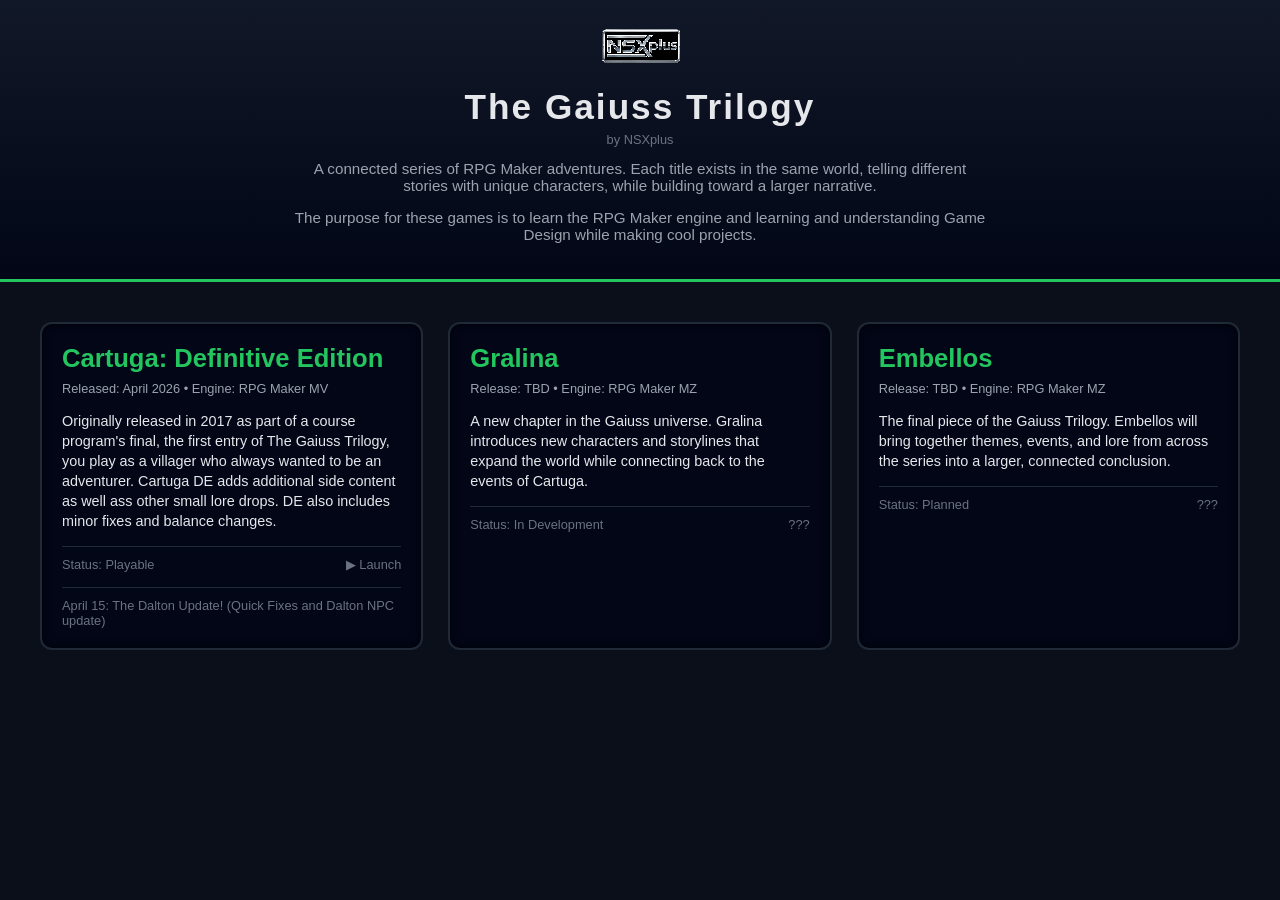
<file: index.html>
<!DOCTYPE html>
<html lang="en">
<head>
  <meta charset="UTF-8">
  <meta name="viewport" content="width=device-width, initial-scale=1.0">
  <title>The Gaiuss Trilogy</title>
 <link rel="stylesheet" href="style.css">
</head>
<body>

  <div class="header">
     <img src="img/logo.png" alt="NSXplus Logo" class="logo">
    <h1>The Gaiuss Trilogy</h1>
    <p style="margin-top:5px; font-size:0.8rem; color:#6b7280;">by <a href="https://nikkix.me">NSXplus</a></p>
    <p>A connected series of RPG Maker adventures. Each title exists in the same world, telling different stories with unique characters, while building toward a larger narrative.</p>
    <p>The purpose for these games is to learn the RPG Maker engine and learning and understanding Game Design while making cool projects.</p>
  </div>

  <div class="container">

    <!-- Cartuga -->
    <a href="./cartuga/index.html" class="card">
      <h2>Cartuga: Definitive Edition</h2>
      <div class="meta">Released: April 2026 • Engine: RPG Maker MV</div>
      <div class="desc">
        Originally released in 2017 as part of a course program's final, the first entry of The Gaiuss Trilogy, you play as a villager who always wanted to be an adventurer. Cartuga DE adds additional side content as well ass
        other small lore drops. DE also includes minor fixes and balance changes.
      </div>
      <div class="footer-bar">
        <span>Status: Playable</span>
        <span>▶ Launch</span>
      </div>
            <div class="footer-bar">
        <span>April 15: The Dalton Update! (Quick Fixes and Dalton NPC update)</span>
      </div>
    </a>

    <!-- Gralina -->
    <div class="card coming-soon">
      <h2>Gralina</h2>
      <div class="meta">Release: TBD • Engine: RPG Maker MZ</div>
      <div class="desc">
        A new chapter in the Gaiuss universe. Gralina introduces new characters and storylines that expand the world while connecting back to the events of Cartuga.
      </div>
      <div class="footer-bar">
        <span>Status: In Development</span>
        <span>???</span>
      </div>
      <div class="overlay">Coming Soon</div>
    </div>

    <!-- Embellos -->
    <div class="card coming-soon">
      <h2>Embellos</h2>
      <div class="meta">Release: TBD • Engine: RPG Maker MZ</div>
      <div class="desc">
        The final piece of the Gaiuss Trilogy. Embellos will bring together themes, events, and lore from across the series into a larger, connected conclusion.
      </div>
      <div class="footer-bar">
        <span>Status: Planned</span>
        <span>???</span>
      </div>
      <div class="overlay">Coming Soon</div>
    </div>

  </div>

</body>
</html>
</file>
<file: style.css>
body {
      margin: 0;
      font-family: 'Trebuchet MS', Tahoma, sans-serif;
      background: #0b0f1a;
      color: #e5e7eb;
    }

    /* Top RPG-style header */
    .header {
      background: linear-gradient(180deg, #111827, #020617);
      border-bottom: 3px solid #22c55e;
      padding: 20px;
      text-align: center;
    }

    .header h1 {
      margin: 0;
      font-size: 2.2rem;
      letter-spacing: 2px;
    }

    .header p {
      margin-top: 10px;
      font-size: 0.95rem;
      color: #9ca3af;
      max-width: 700px;
      margin-left: auto;
      margin-right: auto;
    }

    /* Container */
    .container {
      display: grid;
      grid-template-columns: repeat(auto-fit, minmax(280px, 1fr));
      gap: 25px;
      padding: 40px;
      max-width: 1200px;
      margin: auto;
    }

    /* RPG-style card */
    .card {
      position: relative;
      background: #020617;
      border: 2px solid #1f2937;
      border-radius: 12px;
      padding: 20px;
      transition: all 0.3s ease;
      box-shadow: inset 0 0 10px rgba(0,0,0,0.8);
    }

    .card:hover {
      transform: translateY(-6px);
      border-color: #22c55e;
      box-shadow: 0 10px 30px rgba(0,0,0,0.6);
    }

    .card h2 {
      margin: 0;
      font-size: 1.6rem;
      color: #22c55e;
    }

    .meta {
      font-size: 0.8rem;
      color: #9ca3af;
      margin: 8px 0 15px 0;
    }

    .desc {
      font-size: 0.9rem;
      line-height: 1.4;
    }

    /* RPG UI style footer bar inside card */
    .footer-bar {
      margin-top: 15px;
      padding-top: 10px;
      border-top: 1px solid #1f2937;
      font-size: 0.8rem;
      display: flex;
      justify-content: space-between;
      color: #6b7280;
    }

    /* Coming Soon Overlay */
    .overlay {
      position: absolute;
      top: 0;
      left: 0;
      width: 100%;
      height: 100%;
      background: rgba(0,0,0,0.85);
      display: flex;
      align-items: center;
      justify-content: center;
      opacity: 0;
      transition: opacity 0.3s ease;
      font-size: 1.3rem;
      font-weight: bold;
      border-radius: 12px;
    }

    .coming-soon:hover .overlay {
      opacity: 1;
    }

    a {
      text-decoration: none;
      color: inherit;
    }

    .logo {
  width: 80px;
  margin-bottom: 10px;
  image-rendering: pixelated; /* 🔥 great if it's pixel art */
}
</file>
